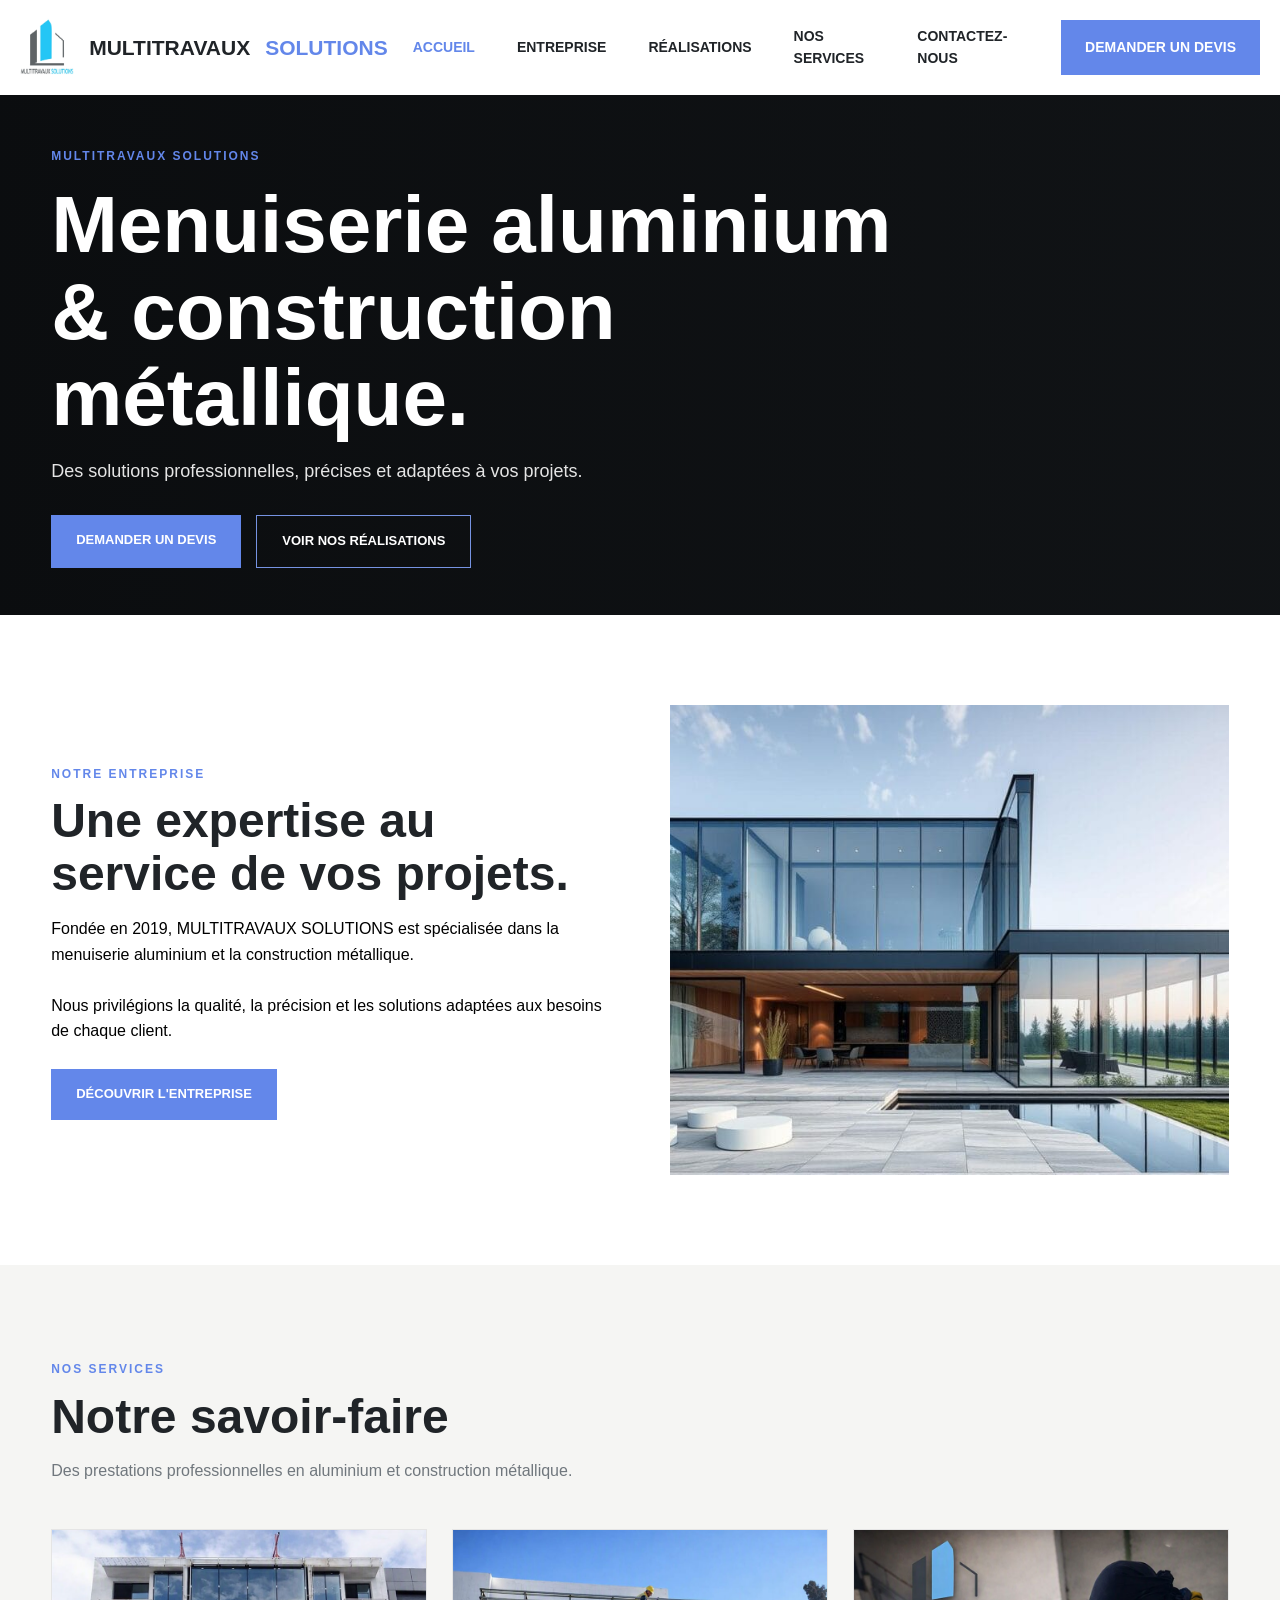
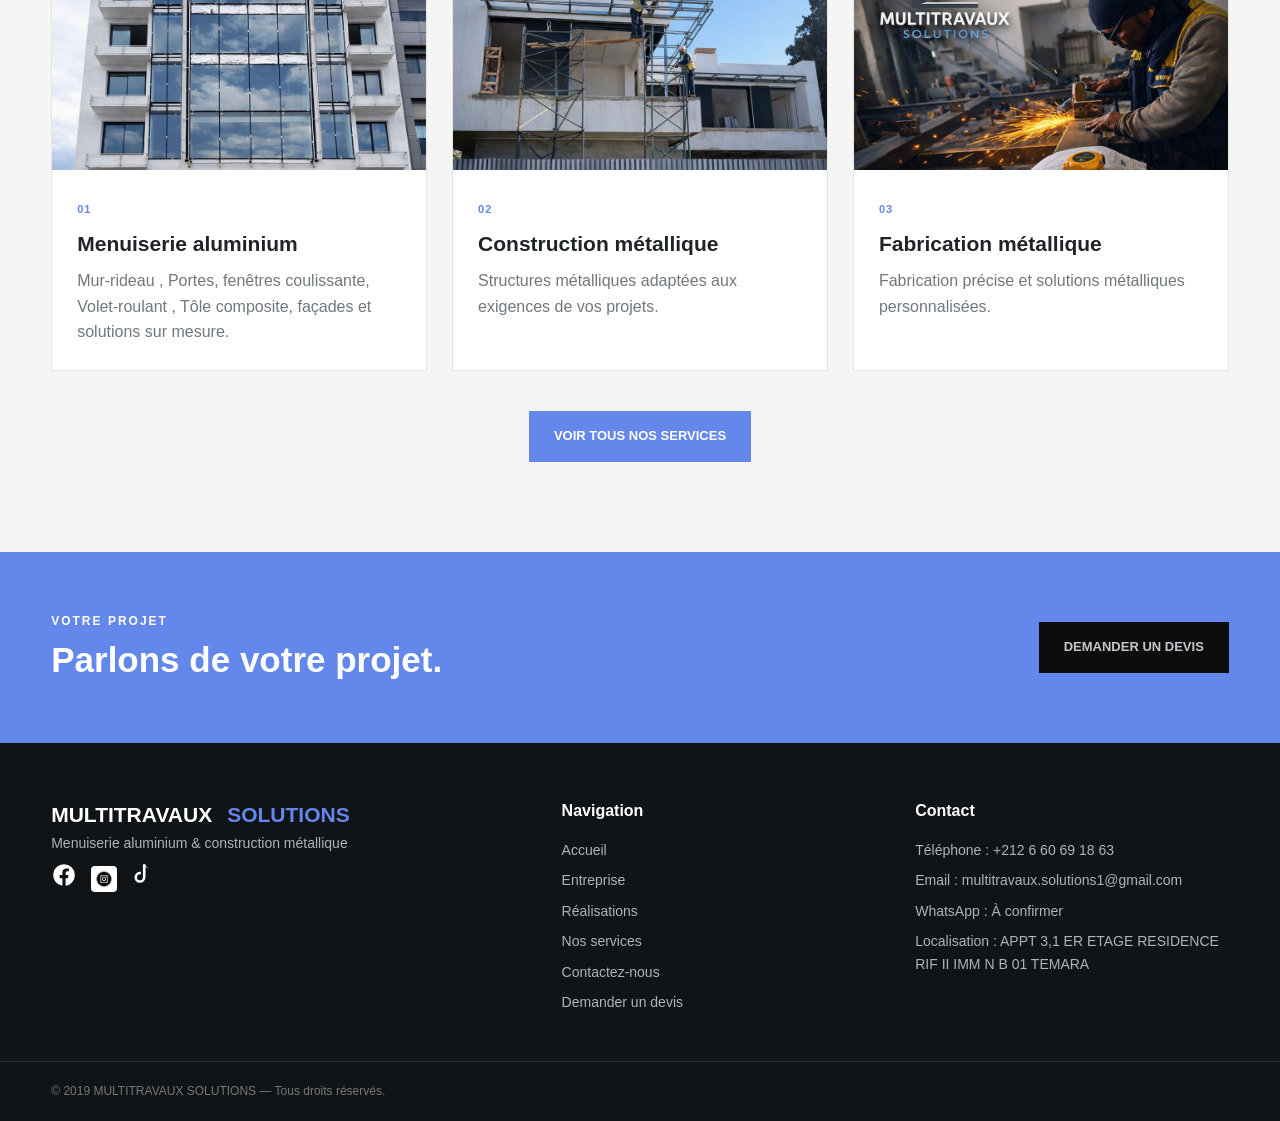
<file: index.html>
<!DOCTYPE html>
<html lang="fr">
<head>
    <meta charset="UTF-8">
    <meta name="viewport" content="width=device-width, initial-scale=1.0">

    <title>MULTITRAVAUX SOLUTIONS</title>
    <link rel="icon" type="image/png" href="image/favcon.jpeg">

    <link rel="stylesheet" href="style.css">
</head>

<body>

<!-- HEADER -->

<header>

    <div class="container navbar">

        <a href="index.html" class="logo">
            <img src="image/LOGO Casque vectorisé (50 x 60) mm_page-0001.jpg" alt="Multitravaux Solutions">
            MULTITRAVAUX <span>SOLUTIONS</span>
        </a>    

       <button type="button" class="menu-btn" id="menuBtn">
                ☰
        </button>

        <nav id="navLinks">

            <a href="index.html" class="active">
                ACCUEIL
            </a>

            <a href="entreprise.html">
                ENTREPRISE
            </a>

            <a href="realisations.html">
                RÉALISATIONS
            </a>

            <a href="services.html">
                NOS SERVICES
            </a>

            <a href="contact.html">
                CONTACTEZ-NOUS
            </a>

            <a href="devis.html" class="quote-btn">
                DEMANDER UN DEVIS
            </a>

        </nav>

    </div>

</header>


<!-- HERO -->

<section class="home-hero">
        <div class="hero-slideshow">
            <div class="hero-slide" style="background-image:url('image/image5peg.jpeg')"></div>
            <div class="hero-slide" style="background-image:url('image/image6.jpeg')"></div>
            <div class="hero-slide" style="background-image:url('image/image7.jpeg')"></div>
            <div class="hero-slide" style="background-image:url('image/image8.jpeg')"></div>
        </div>


    <div class="container">

        <span class="eyebrow">
            MULTITRAVAUX SOLUTIONS
        </span>

        <h1>
            Menuiserie aluminium
            & construction métallique.
        </h1>

        <p>
            Des solutions professionnelles, précises et
            adaptées à vos projets.
        </p>

        <div class="hero-buttons">

            <a href="devis.html" class="btn">
                DEMANDER UN DEVIS
            </a>

            <a href="realisations.html" class="btn btn-outline">
                VOIR NOS RÉALISATIONS
            </a>

        </div>

    </div>

</section>


<!-- INTRO -->

<section class="section">

    <div class="container two-columns">

        <div>

            <span class="eyebrow">
                NOTRE ENTREPRISE
            </span>

            <h2>
                Une expertise au service
                de vos projets.
            </h2>

            <p>
               <span style="color: black;">Fondée en 2019, MULTITRAVAUX SOLUTIONS
                est spécialisée dans la menuiserie aluminium
                et la construction métallique.</span> 
            </p>

            <br>

            <p>
                <span style="color: black;">Nous privilégions la qualité, la précision
                et les solutions adaptées aux besoins
                de chaque client.</span>
            </p>

            <br>

            <a href="entreprise.html" class="btn">
                DÉCOUVRIR L'ENTREPRISE
            </a>

        </div>


        <img
            src="image/image13.jpeg"
            alt="Construction métallique">

    </div>

</section>


<!-- SERVICES PREVIEW -->

<section class="section light-section">

    <div class="container">

        <div class="section-head">

            <span class="eyebrow">
                NOS SERVICES
            </span>

            <h2>
                Notre savoir-faire
            </h2>

            <p>
                Des prestations professionnelles en aluminium
                et construction métallique.
            </p>

        </div>


        <div class="cards">

            <div class="card">

                <img
                    src="image/image2.jpeg"
                    alt="Menuiserie aluminium">

                <div class="card-content">

                    <span class="tag">
                        01
                    </span>

                    <h3>
                        Menuiserie aluminium
                    </h3>

                    <p>
                        Mur-rideau , Portes, fenêtres coulissante, Volet-roulant , Tôle composite, façades 
                        et solutions sur mesure.
                    </p>

                </div>

            </div>


            <div class="card">

                <img
                    src="image/image3.jpeg"
                    alt="Construction métallique">

                <div class="card-content">

                    <span class="tag">
                        02
                    </span>

                    <h3>
                        Construction métallique
                    </h3>

                    <p>
                        Structures métalliques adaptées
                        aux exigences de vos projets.
                    </p>

                </div>

            </div>


            <div class="card">

                <img
                    src="image/image1.jpeg"
                    alt="Fabrication métallique">

                <div class="card-content">

                    <span class="tag">
                        03
                    </span>

                    <h3>
                        Fabrication métallique
                    </h3>

                    <p>
                        Fabrication précise et solutions
                        métalliques personnalisées.
                    </p>

                </div>

            </div>

        </div>


        <div class="center-btn">

            <a href="services.html" class="btn btn-primary">
                VOIR TOUS NOS SERVICES
            </a>

        </div>

    </div>

</section>


<!-- CTA -->

<section class="cta">

    <div class="container cta-content">

        <div>

            <span class="eyebrow">
                VOTRE PROJET
            </span>

            <h2>
                Parlons de votre projet.
            </h2>

        </div>

        <a href="devis.html" class="btn btn-white">
            DEMANDER UN DEVIS
        </a>

    </div>

</section>


<!-- FOOTER -->

<footer>

<div class="container footer-grid">

    <div>
        <div class="logo">
            MULTITRAVAUX <span>SOLUTIONS</span>
        </div>

        <p>
            Menuiserie aluminium & construction métallique
        </p>

        <div class="social-icons">

            <a href="https://www.facebook.com/profile.php?id=61594399587246" target="_blank" aria-label="Facebook">
                <svg viewBox="0 0 24 24" fill="currentColor"><path d="M22 12a10 10 0 1 0-11.5 9.9v-7H8v-2.9h2.5V9.8c0-2.5 1.5-3.9 3.8-3.9 1.1 0 2.2.2 2.2.2v2.5h-1.3c-1.2 0-1.6.8-1.6 1.6v1.9H16l-.4 2.9h-2.1v7A10 10 0 0 0 22 12z"/></svg>
            </a>

            <a href="https://www.instagram.com/multitravaux_solutions?stkn=MWc4MmhzemRzMDIydA%3D%3D&utm_source=qr" target="_blank" aria-label="Instagram">
                <img src="image/image18.jfif" alt="Instagram">
            </a>

            <a href="https://www.tiktok.com/@multitravaux.solu?_r=1&_t=ZS-99gOV0X1Gjc" target="_blank" aria-label="TikTok">
                <svg viewBox="0 0 24 24" fill="currentColor"><path d="M16.6 5.8a4.4 4.4 0 0 1-3.2-1.4v9.7a5.1 5.1 0 1 1-4.3-5v2.4a2.7 2.7 0 1 0 1.9 2.6V2h2.4a4.4 4.4 0 0 0 3.2 3.8v2z"/></svg>
            </a>

        </div>
    </div>

    <div>
        <h4>
            Navigation
        </h4>
        <a href="index.html">Accueil</a>
        <a href="entreprise.html">Entreprise</a>
        <a href="realisations.html">Réalisations</a>
        <a href="services.html">Nos services</a>
        <a href="contact.html">Contactez-nous</a>
        <a href="devis.html">Demander un devis</a>
    </div>

    <div>
        <h4>Contact</h4>
        <p>Téléphone : +212 6 60 69 18 63</p>
        <p>Email : multitravaux.solutions1@gmail.com</p>
        <p>WhatsApp : À confirmer</p>
        <p>Localisation : APPT 3,1 ER ETAGE RESIDENCE RIF II IMM N B 01 TEMARA</p>
    </div>

</div>


    <div class="footer-bottom">

        <div class="container">

            © 2019 MULTITRAVAUX SOLUTIONS —
            Tous droits réservés.

        </div>

    </div>

</footer>


<script src="script.js"></script>

</body>
</html>
</file>
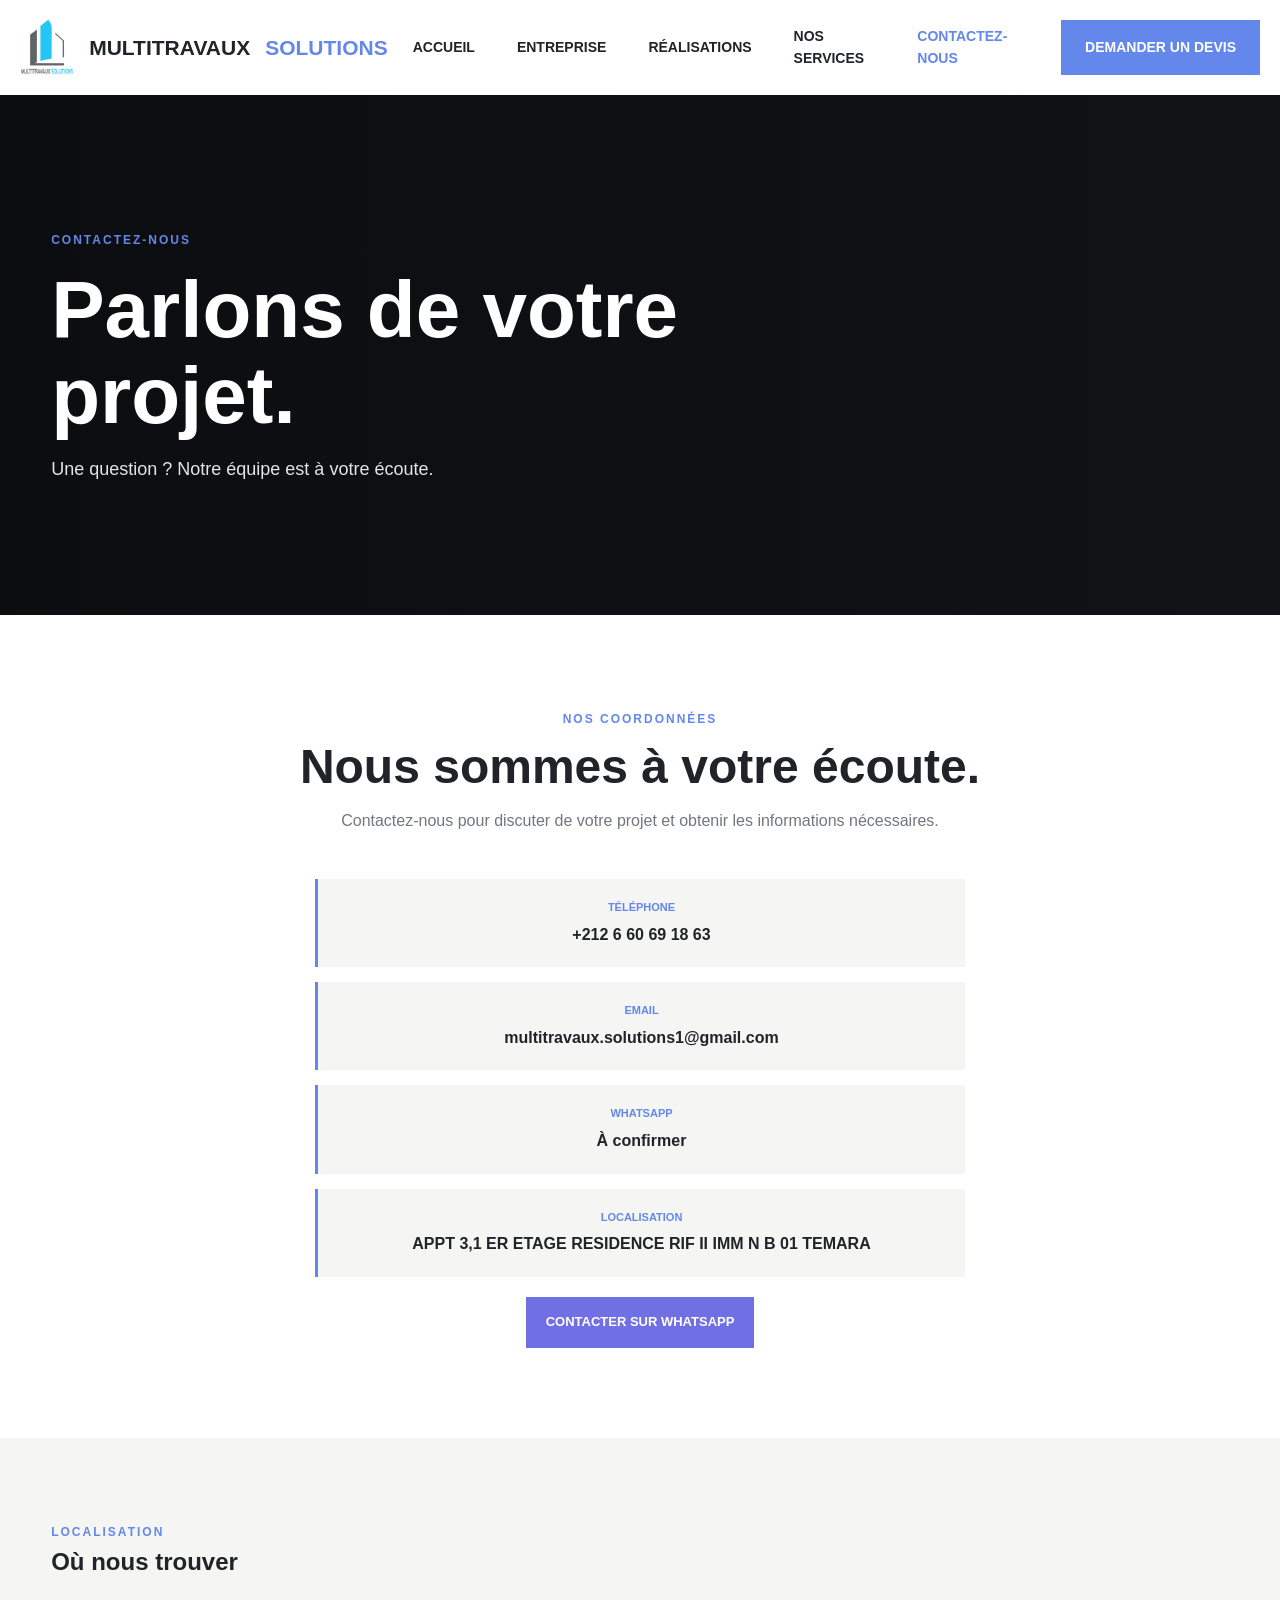
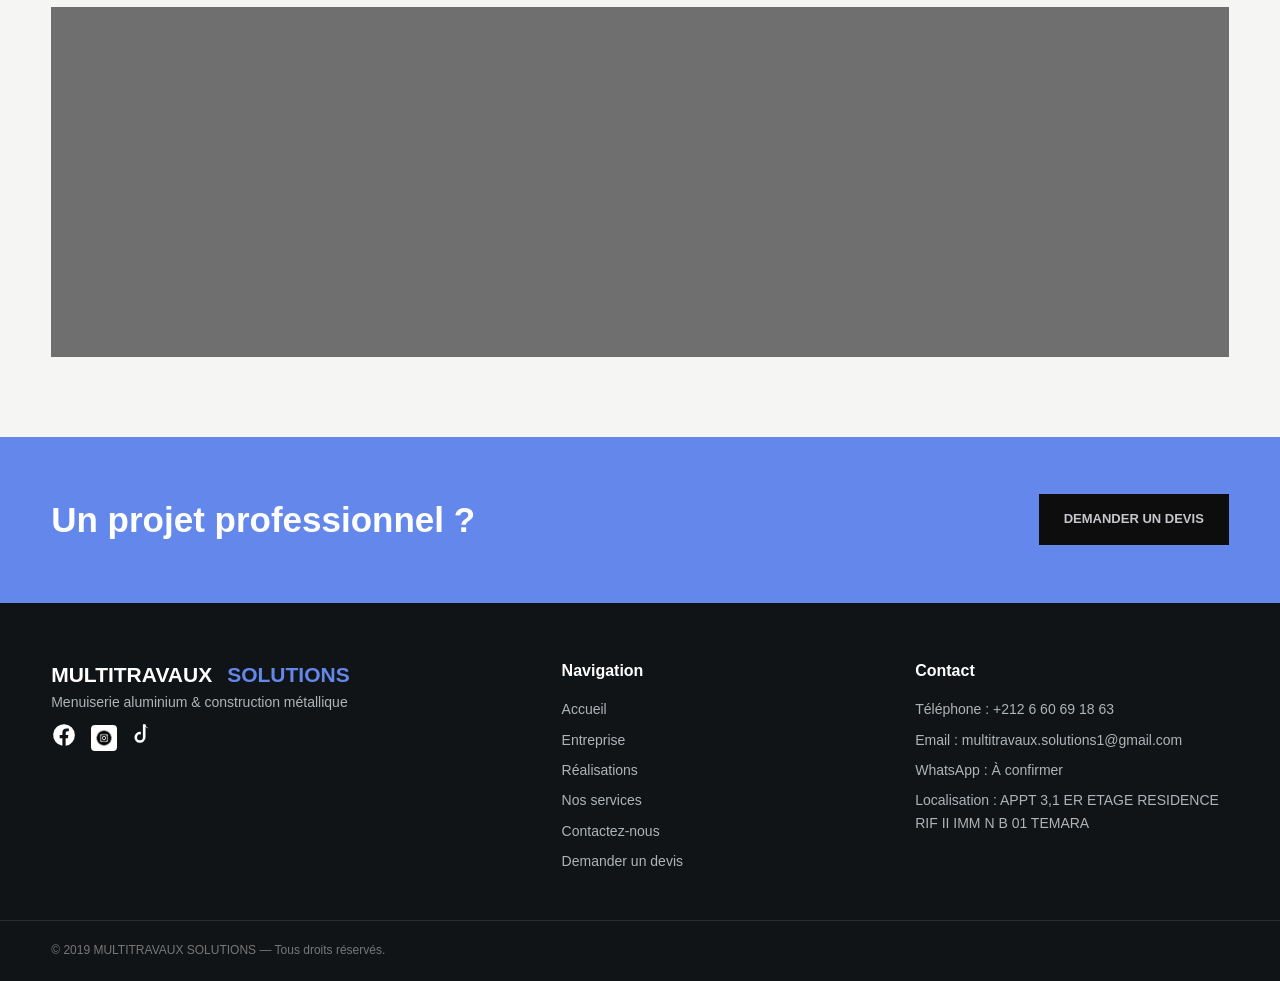
<file: contact.html>
<!DOCTYPE html>
<html lang="fr">

<head>

    <meta charset="UTF-8">

    <meta name="viewport"
          content="width=device-width, initial-scale=1.0">

    <title>
        Contact | MULTITRAVAUX SOLUTIONS
    </title>
    <link rel="icon" type="image/png" href="image/favcon.jpeg">

    <link rel="stylesheet" href="style.css">

</head>

<body>


<header>

    <div class="container navbar">

        <a href="index.html" class="logo">
            <img src="image/LOGO Casque vectorisé (50 x 60) mm_page-0001.jpg" alt="Multitravaux Solutions">
            MULTITRAVAUX <span>SOLUTIONS</span>
        </a>

       <button type="button" class="menu-btn" id="menuBtn">
                ☰
        </button>

        <nav id="navLinks">

            <a href="index.html">
                ACCUEIL
            </a>

            <a href="entreprise.html">
                ENTREPRISE
            </a>

            <a href="realisations.html">
                RÉALISATIONS
            </a>

            <a href="services.html">
                NOS SERVICES
            </a>

            <a href="contact.html" class="active">
                CONTACTEZ-NOUS
            </a>

            <a href="devis.html" class="quote-btn">
                DEMANDER UN DEVIS
            </a>

        </nav>

    </div>

</header>


<section class="contact-hero">
        <div class="hero-slideshow">
            <div class="hero-slide" style="background-image:url('image/image5peg.jpeg')"></div>
            <div class="hero-slide" style="background-image:url('image/image6.jpeg')"></div>
            <div class="hero-slide" style="background-image:url('image/image7.jpeg')"></div>
            <div class="hero-slide" style="background-image:url('image/image8.jpeg')"></div>
        </div>


    <div class="container">

        <span class="eyebrow">
            CONTACTEZ-NOUS
        </span>

        <h1>
            Parlons de votre projet.
        </h1>

        <p>
            Une question ? Notre équipe est à votre écoute.
        </p>

    </div>

</section>


<section class="section">

    <div class="container">

        <div class="section-head centered">

            <span class="eyebrow">
                NOS COORDONNÉES
            </span>

            <h2>
                Nous sommes à votre écoute.
            </h2>

            <p>
                Contactez-nous pour discuter de votre projet
                et obtenir les informations nécessaires.
            </p>

        </div>


        <div class="contact-details centered" style="max-width:650px;margin-left:auto;margin-right:auto;">

            <div>
                <span>
                    TÉLÉPHONE
                </span>

                <strong>
                  +212 6 60 69 18 63
                </strong>
            </div>


            <div>
                <span>
                    EMAIL
                </span>

                <strong>
                   multitravaux.solutions1@gmail.com
                </strong>
            </div>


            <div>
                <span>
                    WHATSAPP
                </span>

                <strong>
                    À confirmer
                </strong>
            </div>


            <div>
                <span>
                    LOCALISATION
                </span>

                <strong>
                   APPT 3,1 ER ETAGE RESIDENCE RIF II IMM N B 01 TEMARA
                </strong>
            </div>

        </div>

        <a href="https://wa.me/+212 618-791829"
            class="whatsapp-btn"
            style="display: table;margin: 20px auto 0; background-color: rgb(112, 112, 228);"
            target="_blank">

                CONTACTER SUR WHATSAPP

        </a>

    </div>

</section>


<section class="map-section">

    <div class="container">

        <span class="eyebrow">
            LOCALISATION
        </span>

        <h2>
            Où nous trouver
        </h2>

        <div class="map">
            <iframe
                src="https://www.google.com/maps?q=33.9032194,-6.9281482&z=17&output=embed"
                width="100%"
                height="400"
                style="border:0;"
                allowfullscreen=""
                loading="lazy"
                referrerpolicy="no-referrer-when-downgrade">
            </iframe>
        </div>

    </div>

</section>


<section class="cta">

    <div class="container cta-content">

        <h2>
            Un projet professionnel ?
        </h2>

        <a href="devis.html" class="btn btn-white">
            DEMANDER UN DEVIS
        </a>

    </div>

</section>


<footer>

   <div class="container footer-grid">

    <div>
        <div class="logo">
            MULTITRAVAUX <span>SOLUTIONS</span>
        </div>

        <p>
            Menuiserie aluminium & construction métallique
        </p>

        <div class="social-icons">

            <a href="https://www.facebook.com/profile.php?id=61594399587246" target="_blank" aria-label="Facebook">
                <svg viewBox="0 0 24 24" fill="currentColor"><path d="M22 12a10 10 0 1 0-11.5 9.9v-7H8v-2.9h2.5V9.8c0-2.5 1.5-3.9 3.8-3.9 1.1 0 2.2.2 2.2.2v2.5h-1.3c-1.2 0-1.6.8-1.6 1.6v1.9H16l-.4 2.9h-2.1v7A10 10 0 0 0 22 12z"/></svg>
            </a>

            <a href="https://www.instagram.com/multitravaux_solutions?stkn=MWc4MmhzemRzMDIydA%3D%3D&utm_source=qr" target="_blank" aria-label="Instagram">
                <img src="image/image18.jfif" alt="Instagram">
            </a>

            <a href="https://www.tiktok.com/@multitravaux.solu?_r=1&_t=ZS-99gOV0X1Gjc" target="_blank" aria-label="TikTok">
                <svg viewBox="0 0 24 24" fill="currentColor"><path d="M16.6 5.8a4.4 4.4 0 0 1-3.2-1.4v9.7a5.1 5.1 0 1 1-4.3-5v2.4a2.7 2.7 0 1 0 1.9 2.6V2h2.4a4.4 4.4 0 0 0 3.2 3.8v2z"/></svg>
            </a>

        </div>
    </div>

    <div>
        <h4>
            Navigation
        </h4>
        <a href="index.html">Accueil</a>
        <a href="entreprise.html">Entreprise</a>
        <a href="realisations.html">Réalisations</a>
        <a href="services.html">Nos services</a>
        <a href="contact.html">Contactez-nous</a>
        <a href="devis.html">Demander un devis</a>
    </div>

    <div>
        <h4>Contact</h4>
        <p>Téléphone : +212 6 60 69 18 63</p>
        <p>Email : multitravaux.solutions1@gmail.com</p>
        <p>WhatsApp : À confirmer</p>
        <p>Localisation : APPT 3,1 ER ETAGE RESIDENCE RIF II IMM N B 01 TEMARA</p>
    </div>

</div>




    <div class="footer-bottom">

        <div class="container">
            ©️ 2019 MULTITRAVAUX SOLUTIONS —
            Tous droits réservés.
        </div>

    </div>

</footer>


<script src="script.js"></script>

</body>
</html>
</file>
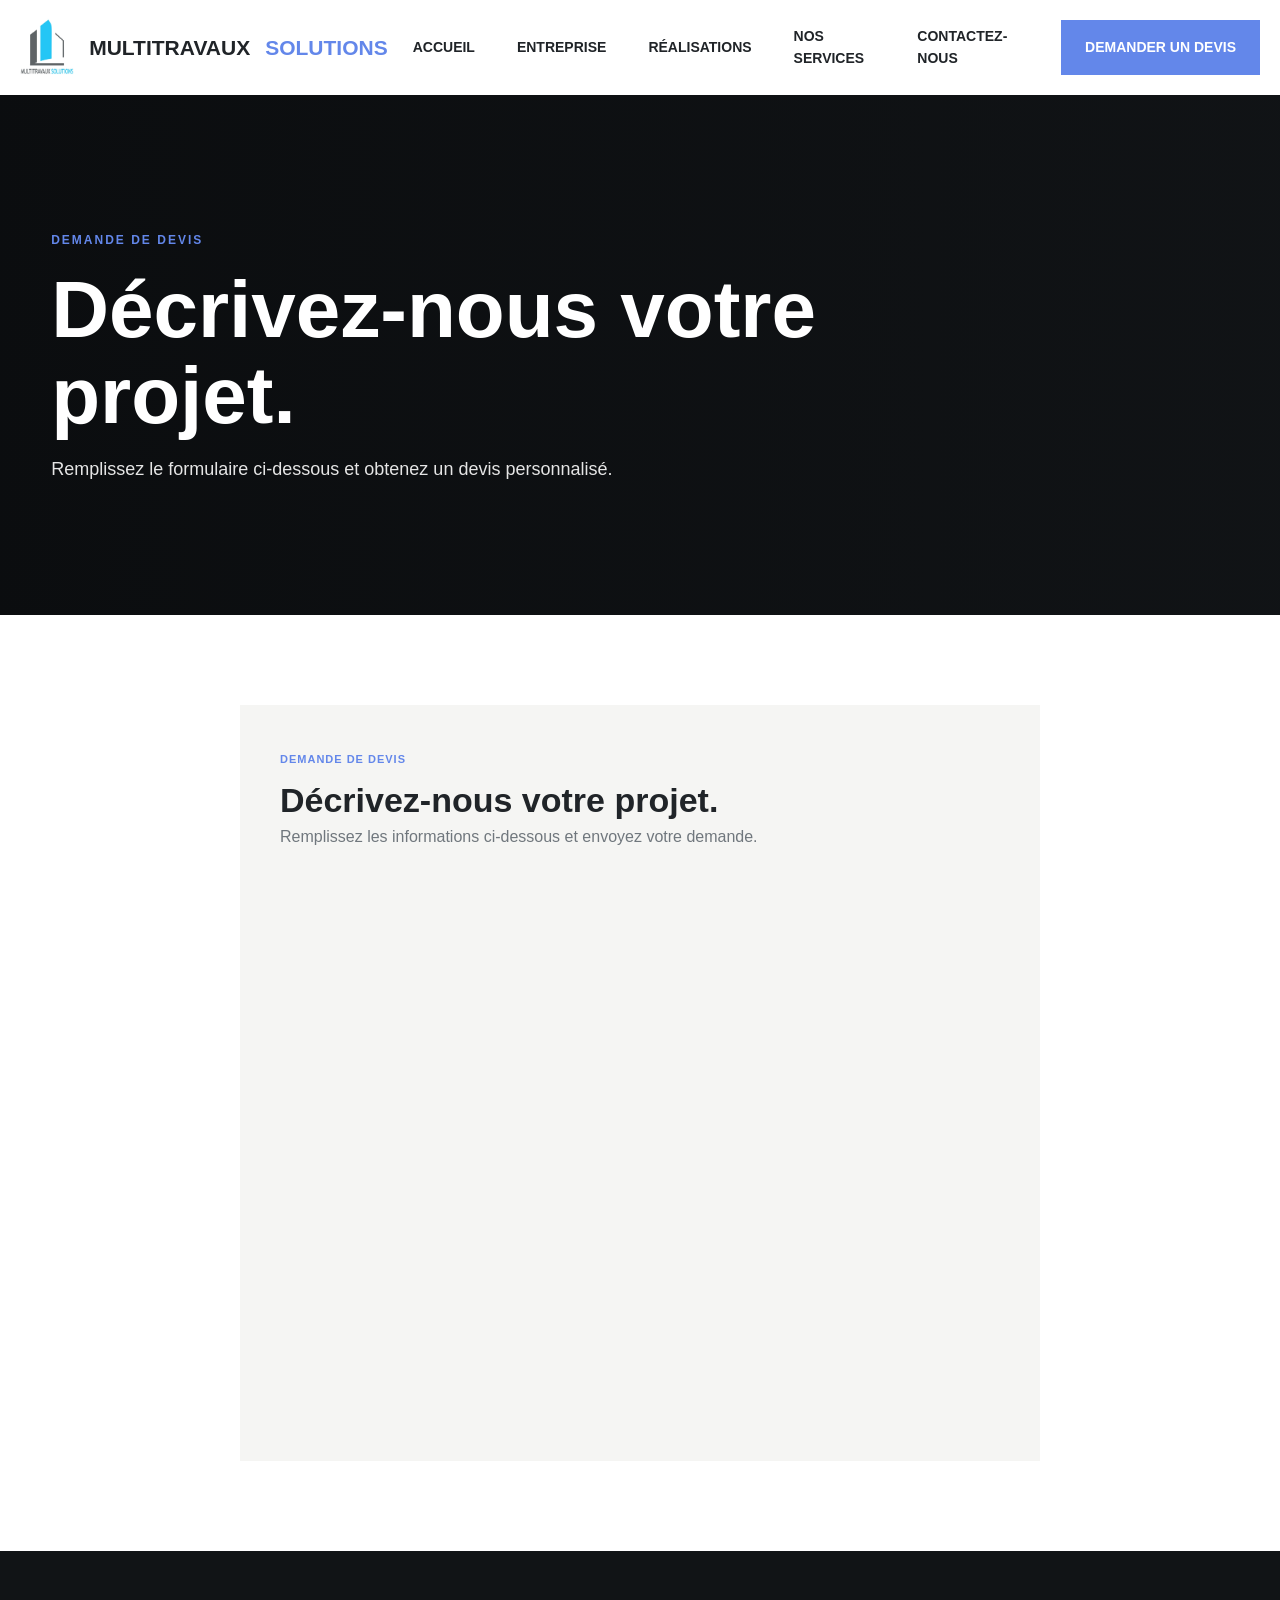
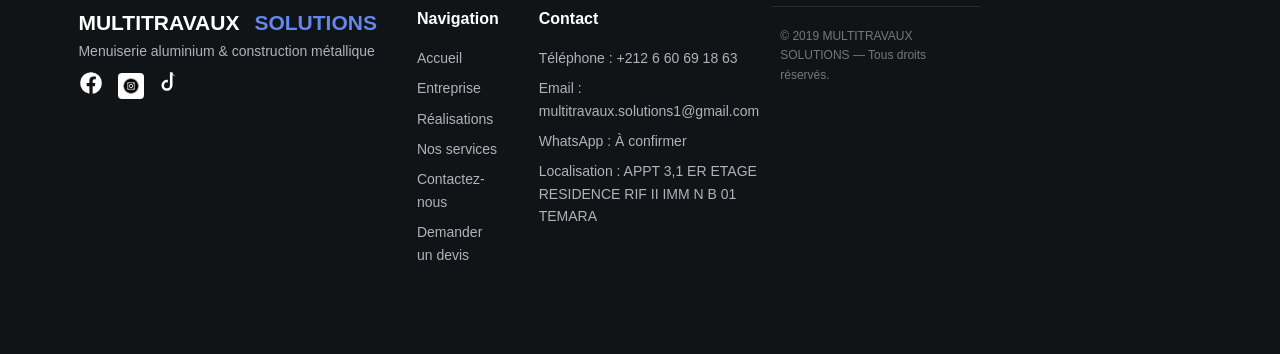
<file: devis.html>
<!DOCTYPE html>
<html lang="fr">

<head>

    <meta charset="UTF-8">

    <meta name="viewport"
          content="width=device-width, initial-scale=1.0">

    <title>
        Demander un devis | MULTITRAVAUX SOLUTIONS
    </title>
    <link rel="icon" type="image/png" href="image/favcon.jpeg">

    <link rel="stylesheet" href="style.css">

</head>

<body>


<header>

    <div class="container navbar">

        <a href="index.html" class="logo">
            <img src="image/LOGO Casque vectorisé (50 x 60) mm_page-0001.jpg" alt="Multitravaux Solutions">
            MULTITRAVAUX <span>SOLUTIONS</span>
        </a>

        <button type="button" class="menu-btn" id="menuBtn">
                ☰
        </button>

        <nav id="navLinks">

            <a href="index.html">
                ACCUEIL
            </a>

            <a href="entreprise.html">
                ENTREPRISE
            </a>

            <a href="realisations.html">
                RÉALISATIONS
            </a>

            <a href="services.html">
                NOS SERVICES
            </a>

            <a href="contact.html">
                CONTACTEZ-NOUS
            </a>

            <a href="devis.html" class="quote-btn active">
                DEMANDER UN DEVIS
            </a>

        </nav>

    </div>

</header>


<section class="contact-hero">
         <div class="hero-slideshow">
            <div class="hero-slide" style="background-image:url('image/image5peg.jpeg')"></div>
            <div class="hero-slide" style="background-image:url('image/image6.jpeg')"></div>
            <div class="hero-slide" style="background-image:url('image/image7.jpeg')"></div>
            <div class="hero-slide" style="background-image:url('image/image8.jpeg')"></div>
        </div>


    <div class="container">

        <span class="eyebrow">
            DEMANDE DE DEVIS
        </span>

        <h1>
            Décrivez-nous votre projet.
        </h1>

        <p>
            Remplissez le formulaire ci-dessous et obtenez
            un devis personnalisé.
        </p>

    </div>

</section>


<section class="section">

    <div class="container">

        <div class="form-box" style="max-width:800px;margin:auto;">

            <span class="tag">
                DEMANDE DE DEVIS
            </span>

            <h2>
                Décrivez-nous votre projet.
            </h2>

            <p>
                Remplissez les informations ci-dessous
                et envoyez votre demande.
            </p>

            <!-- JOTFORM -->
            <iframe
                id="JotFormIFrame-262285543872061"
                title="Demande de devis professionnel"
                onload="window.parent.scrollTo(0,0)"
                allowtransparency="true"
                allow="geolocation; microphone; camera; fullscreen; payment"
                src="https://form.jotform.com/262285543872061"
                frameborder="0"
                style="min-width:100%;max-width:100%;height:539px;border:none;"
                scrolling="no">
            </iframe>

            <script src="https://cdn.jotfor.ms/s/umd/latest/for-form-embed-handler.js"></script>

            <script>
                window.jotformEmbedHandler(
                    "iframe[id='JotFormIFrame-262285543872061']",
                    "https://form.jotform.com/"
                );
            </script>

        </div>

    </div>

</section>


<footer>

    <div class="container footer-grid">

      <div class="container footer-grid">

    <div>
        <div class="logo">
            MULTITRAVAUX <span>SOLUTIONS</span>
        </div>

        <p>
            Menuiserie aluminium & construction métallique
        </p>

        <div class="social-icons">

            <a href="https://www.facebook.com/profile.php?id=61594399587246" target="_blank" aria-label="Facebook">
                <svg viewBox="0 0 24 24" fill="currentColor"><path d="M22 12a10 10 0 1 0-11.5 9.9v-7H8v-2.9h2.5V9.8c0-2.5 1.5-3.9 3.8-3.9 1.1 0 2.2.2 2.2.2v2.5h-1.3c-1.2 0-1.6.8-1.6 1.6v1.9H16l-.4 2.9h-2.1v7A10 10 0 0 0 22 12z"/></svg>
            </a>

            <a href="https://www.instagram.com/multitravaux_solutions?stkn=MWc4MmhzemRzMDIydA%3D%3D&utm_source=qr" target="_blank" aria-label="Instagram">
                <img src="image/image18.jfif" alt="Instagram">
            </a>

            <a href="https://www.tiktok.com/@multitravaux.solu?_r=1&_t=ZS-99gOV0X1Gjc" target="_blank" aria-label="TikTok">
                <svg viewBox="0 0 24 24" fill="currentColor"><path d="M16.6 5.8a4.4 4.4 0 0 1-3.2-1.4v9.7a5.1 5.1 0 1 1-4.3-5v2.4a2.7 2.7 0 1 0 1.9 2.6V2h2.4a4.4 4.4 0 0 0 3.2 3.8v2z"/></svg>
            </a>

        </div>
    </div>

    <div>
        <h4>
            Navigation
        </h4>
        <a href="index.html">Accueil</a>
        <a href="entreprise.html">Entreprise</a>
        <a href="realisations.html">Réalisations</a>
        <a href="services.html">Nos services</a>
        <a href="contact.html">Contactez-nous</a>
        <a href="devis.html">Demander un devis</a>
    </div>

    <div>
        <h4>Contact</h4>
        <p>Téléphone : +212 6 60 69 18 63</p>
        <p>Email : multitravaux.solutions1@gmail.com</p>
        <p>WhatsApp : À confirmer</p>
        <p>Localisation : APPT 3,1 ER ETAGE RESIDENCE RIF II IMM N B 01 TEMARA</p>
    </div>

</div>




    <div class="footer-bottom">

        <div class="container">
            ©️ 2019 MULTITRAVAUX SOLUTIONS —
            Tous droits réservés.
        </div>

    </div>

</footer>


<script src="script.js"></script>

</body>
</html>
</file>
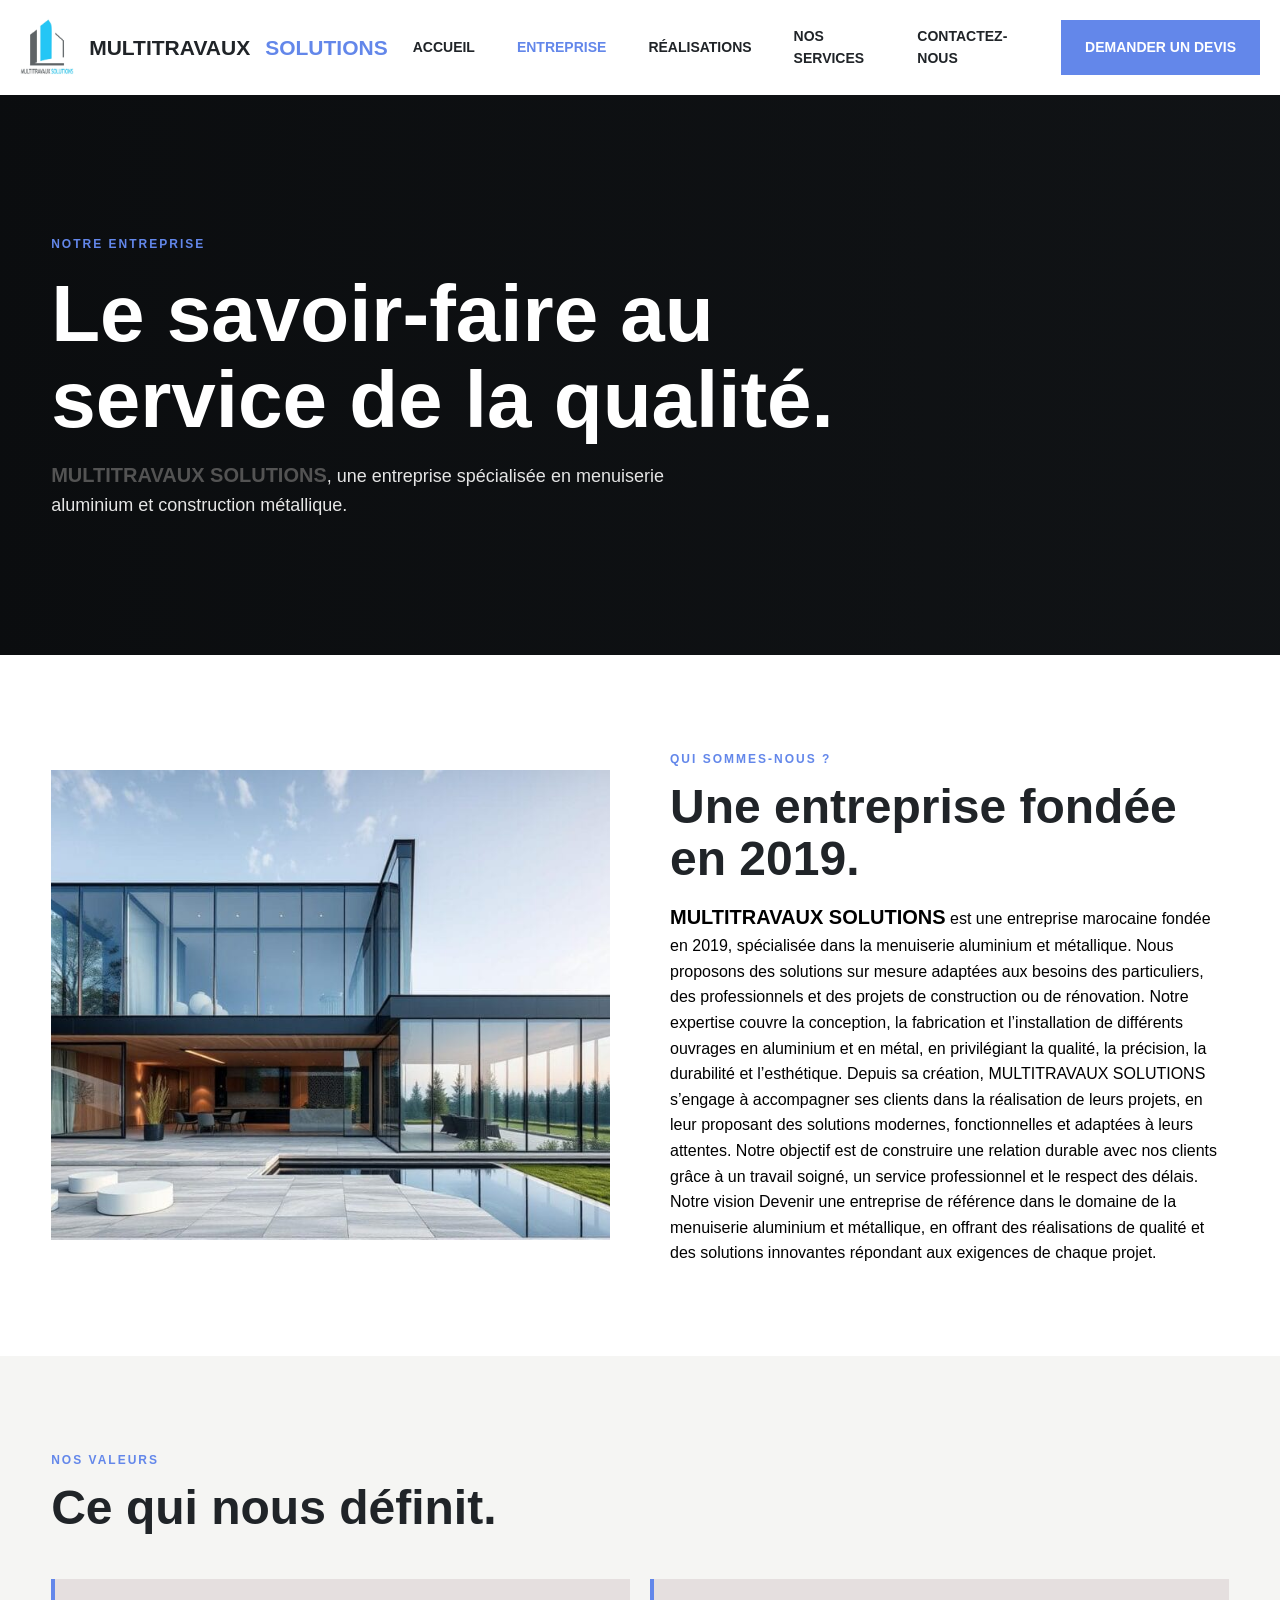
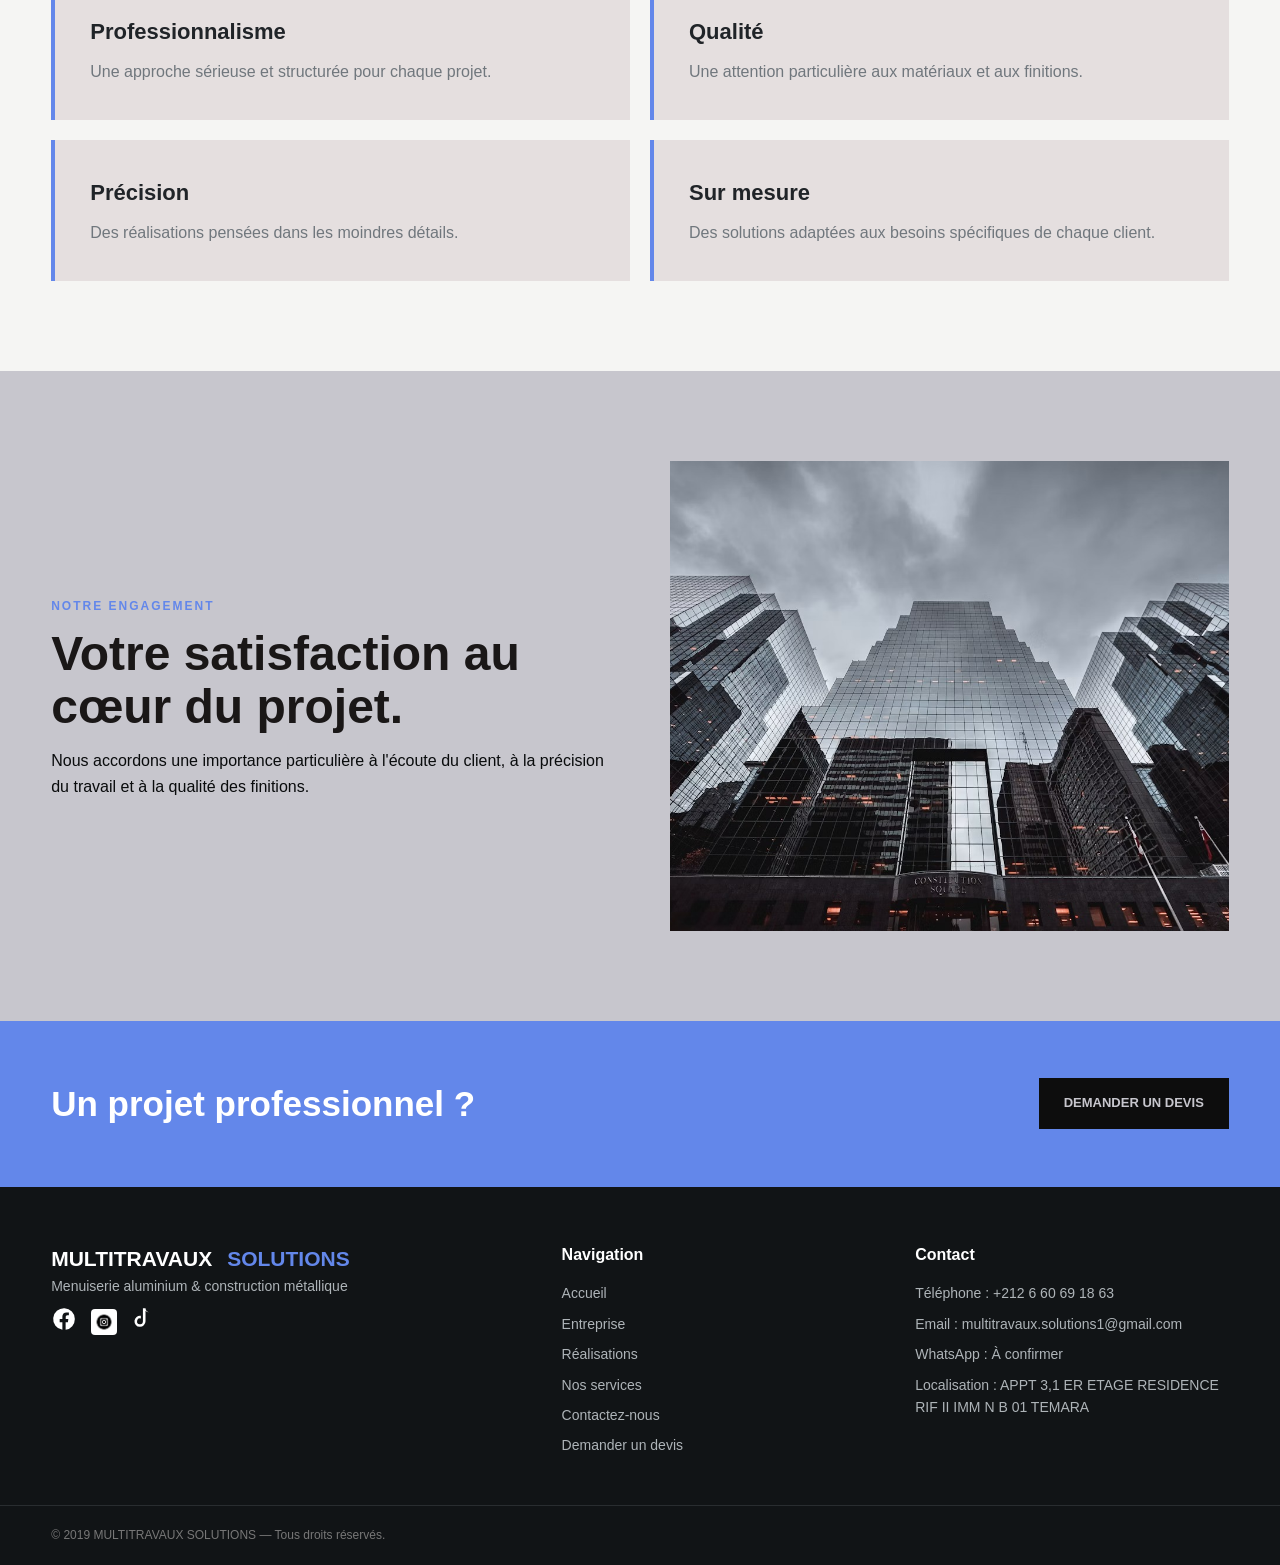
<file: entreprise.html>
<!DOCTYPE html>
<html lang="fr">

<head>

    <meta charset="UTF-8">

    <meta name="viewport"
          content="width=device-width, initial-scale=1.0">

    <title>
        Entreprise | MULTITRAVAUX SOLUTIONS
    </title>
    <link rel="icon" type="image/png" href="image/favcon.jpeg">

    <link rel="stylesheet" href="style.css">

</head>

<body>


<header>

    <div class="container navbar">

        <a href="index.html" class="logo">
            <img src="image/LOGO Casque vectorisé (50 x 60) mm_page-0001.jpg" alt="Multitravaux Solutions">
            MULTITRAVAUX <span>SOLUTIONS</span>
        </a>

       <button type="button" class="menu-btn" id="menuBtn">
                ☰
        </button>

        <nav id="navLinks">
        
            <a href="index.html">
                ACCUEIL
            </a>

            <a href="entreprise.html" class="active">
                ENTREPRISE
            </a>

            <a href="realisations.html">
                RÉALISATIONS
            </a>

            <a href="services.html">
                NOS SERVICES
            </a>

            <a href="contact.html">
                CONTACTEZ-NOUS
            </a>

            <a href="devis.html" class="quote-btn">
                DEMANDER UN DEVIS
            </a>

        </nav>

    </div>

</header>


<section class="page-hero">
        <div class="hero-slideshow">
            <div class="hero-slide" style="background-image:url('image/image5peg.jpeg')"></div>
            <div class="hero-slide" style="background-image:url('image/image6.jpeg')"></div>
            <div class="hero-slide" style="background-image:url('image/image7.jpeg')"></div>
            <div class="hero-slide" style="background-image:url('image/image8.jpeg')"></div>
        </div>

    <div class="container">

        <span class="eyebrow">
            NOTRE ENTREPRISE
        </span>

        <h1>
            Le savoir-faire au service
            de la qualité.
        </h1>

        <p>
            <strong style="font-size: 20px; color: rgb(83, 83, 83);"> MULTITRAVAUX SOLUTIONS</strong>, une entreprise
            spécialisée en menuiserie aluminium
            et construction métallique.
        </p>

    </div>

</section>


<section class="section">

    <div class="container two-columns">

        <img
            src="image/image13.jpeg"
            alt="Équipe et construction">

        <div>

            <span class="eyebrow">
                QUI SOMMES-NOUS ?
            </span>

            <h2>
                Une entreprise fondée
                en 2019.
            </h2>

            <p>

                       <strong style="font-size: 20px; color: black;"> MULTITRAVAUX SOLUTIONS</strong> <span style="color: black;">est une entreprise marocaine fondée en 2019, spécialisée dans la menuiserie aluminium et métallique. Nous proposons des solutions sur mesure adaptées aux besoins des particuliers, des professionnels et des projets de construction ou de rénovation.

                        Notre expertise couvre la conception, la fabrication et l’installation de différents ouvrages en aluminium et en métal, en privilégiant la qualité, la précision, la durabilité et l’esthétique.

                        Depuis sa création, MULTITRAVAUX SOLUTIONS s’engage à accompagner ses clients dans la réalisation de leurs projets, en leur proposant des solutions modernes, fonctionnelles et adaptées à leurs attentes.

                        Notre objectif est de construire une relation durable avec nos clients grâce à un travail soigné, un service professionnel et le respect des délais.

                        Notre vision

                        Devenir une entreprise de référence dans le domaine de la menuiserie aluminium et métallique, en offrant des réalisations de qualité et des solutions innovantes répondant aux exigences de chaque projet.</span>
            </p>

        </div>

    </div>

</section>


<section class="section light-section">

    <div class="container">

        <div class="section-head">

            <span class="eyebrow">
                NOS VALEURS
            </span>

            <h2>
                Ce qui nous définit.
            </h2>

        </div>


        <div class="values-grid">

            <div class="value-big">
                <strong>
                    Professionnalisme
                </strong>

                <p>
                    Une approche sérieuse et structurée
                    pour chaque projet.
                </p>
            </div>


            <div class="value-big">
                <strong>
                    Qualité
                </strong>

                <p>
                    Une attention particulière aux matériaux
                    et aux finitions.
                </p>
            </div>


            <div class="value-big">
                <strong>
                    Précision
                </strong>

                <p>
                    Des réalisations pensées dans les moindres
                    détails.
                </p>
            </div>


            <div class="value-big">
                <strong>
                    Sur mesure
                </strong>

                <p>
                    Des solutions adaptées aux besoins
                    spécifiques de chaque client.
                </p>
            </div>

        </div>

    </div>

</section>


<section class="section dark-section">

    <div class="container two-columns">

        <div>

            <span class="eyebrow">
                NOTRE ENGAGEMENT
            </span>

            <h2>
                Votre satisfaction
                au cœur du projet.
            </h2>

            <p>
                Nous accordons une importance particulière
                à l'écoute du client, à la précision du travail
                et à la qualité des finitions.
            </p>

        </div>

        <img
            src="image/image4.jpeg"
            alt="Travaux de construction">

    </div>

</section>


<section class="cta">

    <div class="container cta-content">

        <h2>
            Un projet professionnel ?
        </h2>

        <a href="devis.html" class="btn btn-white">
            DEMANDER UN DEVIS
        </a>

    </div>

</section>


<footer>

    <div class="container footer-grid">

    <div>
        <div class="logo">
            MULTITRAVAUX <span>SOLUTIONS</span>
        </div>

        <p>
            Menuiserie aluminium & construction métallique
        </p>

        <div class="social-icons">

            <a href="https://www.facebook.com/profile.php?id=61594399587246" target="_blank" aria-label="Facebook">
                <svg viewBox="0 0 24 24" fill="currentColor"><path d="M22 12a10 10 0 1 0-11.5 9.9v-7H8v-2.9h2.5V9.8c0-2.5 1.5-3.9 3.8-3.9 1.1 0 2.2.2 2.2.2v2.5h-1.3c-1.2 0-1.6.8-1.6 1.6v1.9H16l-.4 2.9h-2.1v7A10 10 0 0 0 22 12z"/></svg>
            </a>

            <a href="https://www.instagram.com/multitravaux_solutions?stkn=MWc4MmhzemRzMDIydA%3D%3D&utm_source=qr" target="_blank" aria-label="Instagram">
                <img src="image/image18.jfif" alt="Instagram">
            </a>

            <a href="https://www.tiktok.com/@multitravaux.solu?_r=1&_t=ZS-99gOV0X1Gjc" target="_blank" aria-label="TikTok">
                <svg viewBox="0 0 24 24" fill="currentColor"><path d="M16.6 5.8a4.4 4.4 0 0 1-3.2-1.4v9.7a5.1 5.1 0 1 1-4.3-5v2.4a2.7 2.7 0 1 0 1.9 2.6V2h2.4a4.4 4.4 0 0 0 3.2 3.8v2z"/></svg>
            </a>

        </div>
    </div>

    <div>
        <h4>
            Navigation
        </h4>
        <a href="index.html">Accueil</a>
        <a href="entreprise.html">Entreprise</a>
        <a href="realisations.html">Réalisations</a>
        <a href="services.html">Nos services</a>
        <a href="contact.html">Contactez-nous</a>
        <a href="devis.html">Demander un devis</a>
    </div>

    <div>
        <h4>Contact</h4>
        <p>Téléphone : +212 6 60 69 18 63</p>
        <p>Email : multitravaux.solutions1@gmail.com</p>
        <p>WhatsApp : À confirmer</p>
        <p>Localisation : APPT 3,1 ER ETAGE RESIDENCE RIF II IMM N B 01 TEMARA</p>
    </div>

</div>




    <div class="footer-bottom">

        <div class="container">
            © 2019 MULTITRAVAUX SOLUTIONS —
            Tous droits réservés.
        </div>

    </div>

</footer>


<script src="script.js"></script>

</body>
</html>
</file>
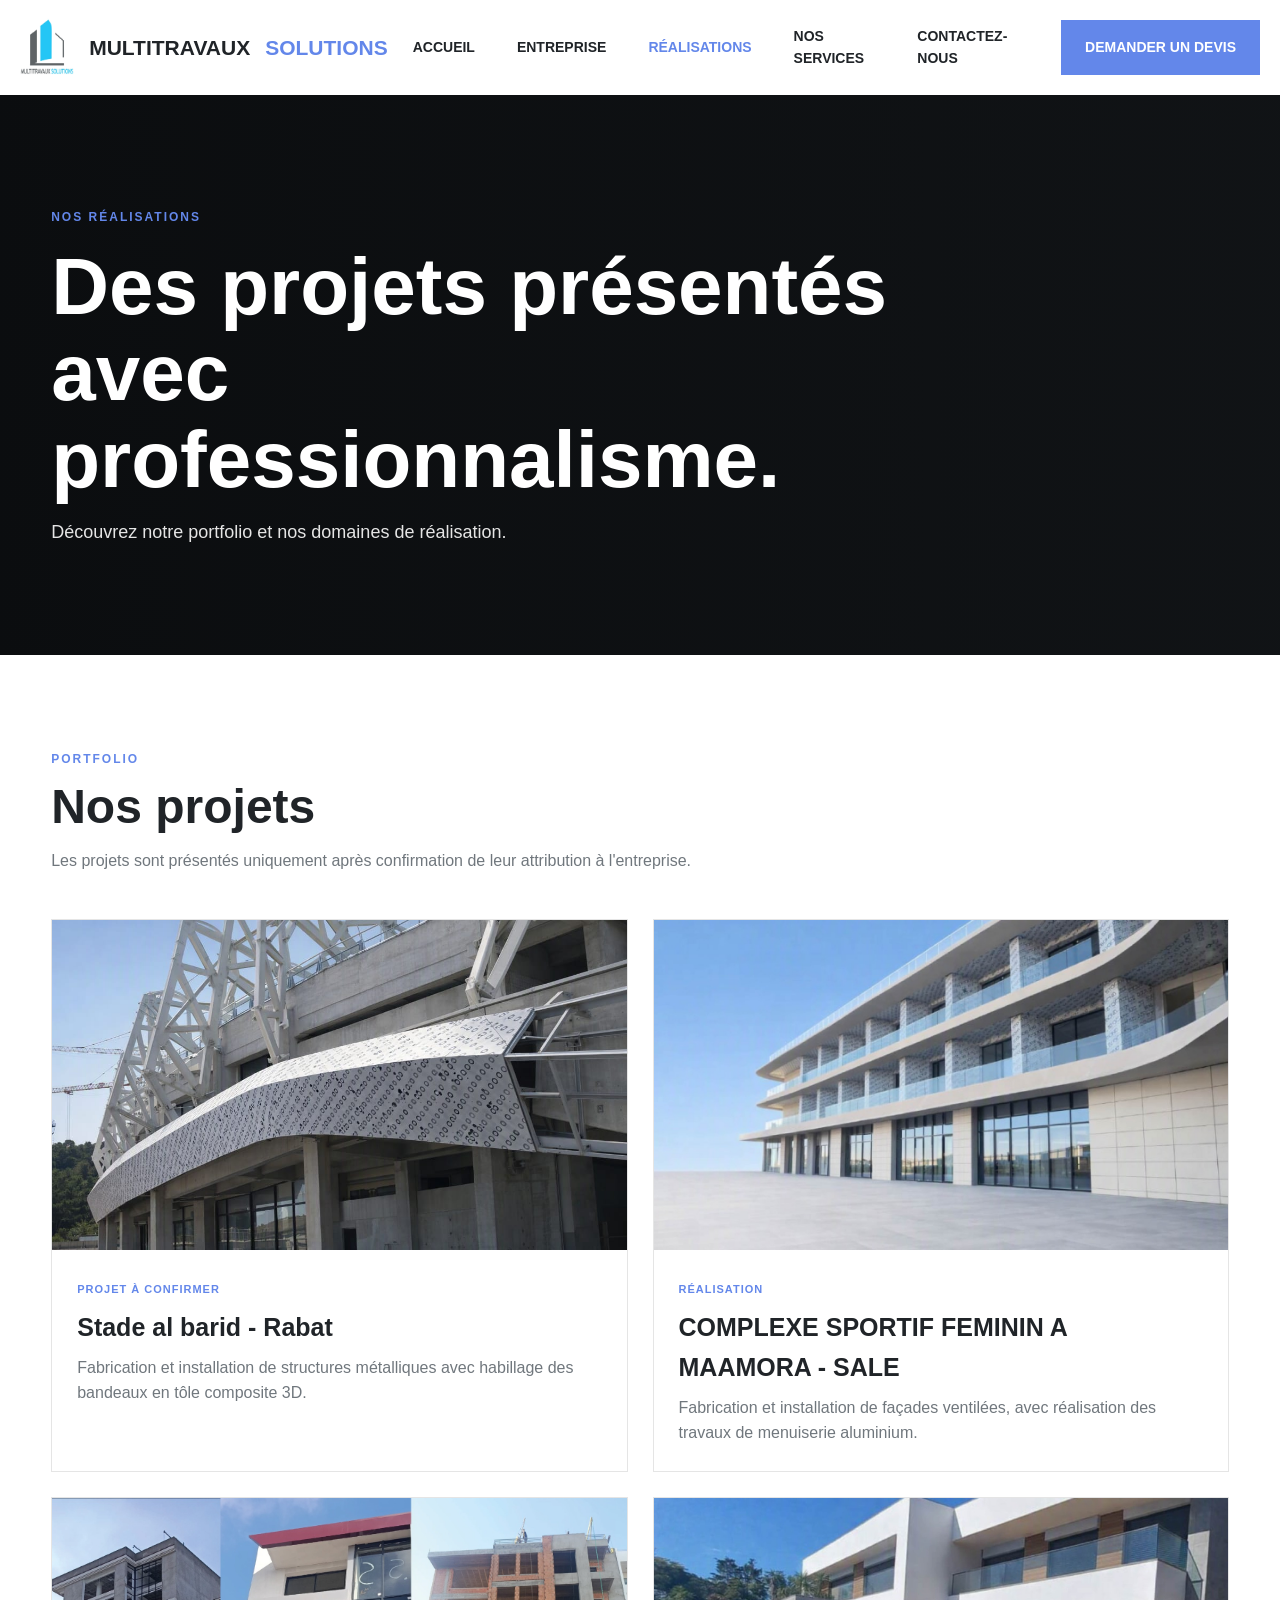
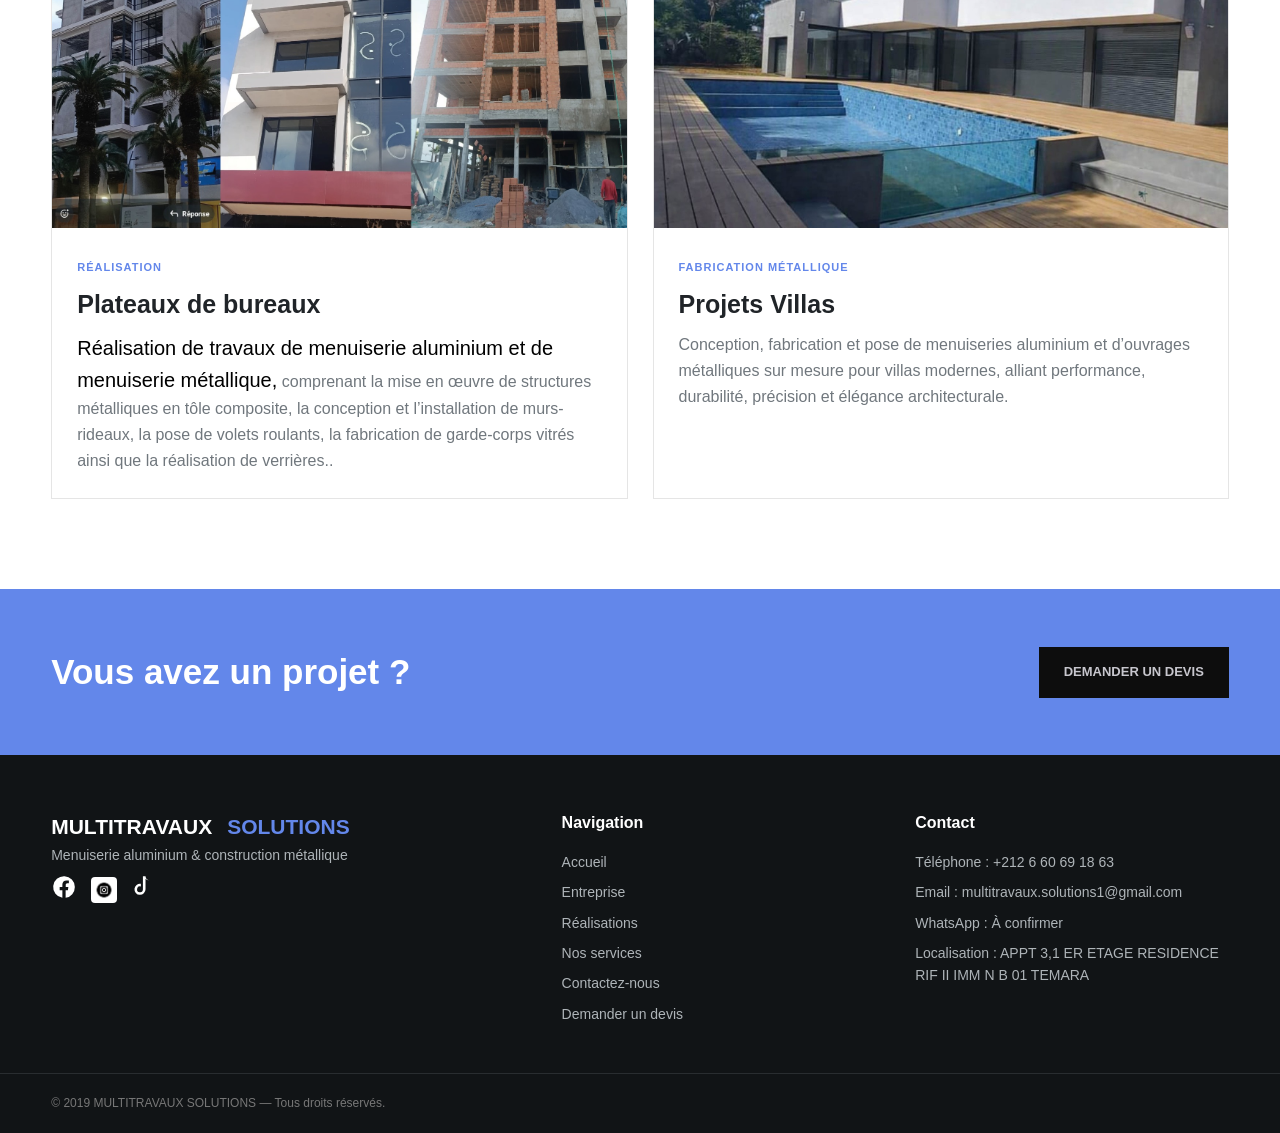
<file: realisations.html>
<!DOCTYPE html>
<html lang="fr">

<head>

    <meta charset="UTF-8">

    <meta name="viewport"
          content="width=device-width, initial-scale=1.0">

    <title>
        Réalisations | MULTITRAVAUX SOLUTIONS
    </title>
    <link rel="icon" type="image/png" href="image/favcon.jpeg">

    <link rel="stylesheet" href="style.css">

</head>

<body>


<header>

    <div class="container navbar">

         <a href="index.html" class="logo">
            <img src="image/LOGO Casque vectorisé (50 x 60) mm_page-0001.jpg" alt="Multitravaux Solutions">
            MULTITRAVAUX <span>SOLUTIONS</span>
        </a>

        <button type="button" class="menu-btn" id="menuBtn">
                ☰
        </button>

        <nav id="navLinks">

            <a href="index.html">
                ACCUEIL
            </a>

            <a href="entreprise.html">
                ENTREPRISE
            </a>

            <a href="realisations.html" class="active">
                RÉALISATIONS
            </a>

            <a href="services.html">
                NOS SERVICES
            </a>

            <a href="contact.html">
                CONTACTEZ-NOUS
            </a>

            <a href="devis.html" class="quote-btn">
                DEMANDER UN DEVIS
            </a>

        </nav>

    </div>

</header>


<section class="page-hero">
        <div class="hero-slideshow">
            <div class="hero-slide" style="background-image:url('image/image5peg.jpeg')"></div>
            <div class="hero-slide" style="background-image:url('image/image6.jpeg')"></div>
            <div class="hero-slide" style="background-image:url('image/image7.jpeg')"></div>
            <div class="hero-slide" style="background-image:url('image/image8.jpeg')"></div>
        </div>


    <div class="container">

        <span class="eyebrow">
            NOS RÉALISATIONS
        </span>

        <h1>
            Des projets présentés
            avec professionnalisme.
        </h1>

        <p>
            Découvrez notre portfolio et nos domaines
            de réalisation.
        </p>

    </div>

</section>


<section class="section">

    <div class="container">

        <div class="section-head">

            <span class="eyebrow">
                PORTFOLIO
            </span>

            <h2>
                Nos projets
            </h2>

            <p>
                Les projets sont présentés uniquement après
                confirmation de leur attribution à l'entreprise.
            </p>

        </div>


        <div class="project-grid">


            <article class="project-card">

                <img
                    src="image/image10.jpeg"
                    alt="Stade Al Barid">

                <div class="project-info">

                    <span class="tag">
                        PROJET À CONFIRMER
                    </span>

                    <h3>
                        Stade al barid - Rabat 
                        
                    </h3>

                    <p>
                        Fabrication et installation de structures métalliques avec habillage des bandeaux en tôle composite 3D.
                    </p>

                </div>

            </article>


             <article class="project-card">

                <img
                    src="image/image12jpeg.jpeg"
                    alt="ECF - SALE">

                <div class="project-info">

                    <span class="tag">
                        RÉALISATION
                    </span>

                    <h3>
                       COMPLEXE SPORTIF FEMININ A MAAMORA - SALE
                    </h3>

                    <p>
                       Fabrication et installation de façades ventilées, avec réalisation des travaux de menuiserie aluminium.
                    </p>

                </div>

            </article>
            <article class="project-card">

                <img
                    src="image/image14.jpeg"
                    alt="Hôtel Compy Casa - Casablanca">

                <div class="project-info">

                    <span class="tag">
                        RÉALISATION
                    </span>

                    <h3>
                        Plateaux de bureaux
                    </h3>

                    <p>
                       <span style="font-size: 20px ; color: black;">Réalisation de travaux de menuiserie aluminium et de menuiserie métallique,</span>
                        comprenant la mise en œuvre de structures métalliques en tôle composite,
                         la conception et l’installation de murs-rideaux, la pose de volets roulants, 
                         la fabrication de garde-corps vitrés ainsi que la réalisation de verrières..
                    </p>

                </div>

            </article>

            <article class="project-card">

                <img
                    src="image/image11.jpeg"
                    alt="Travaux métalliques">

                <div class="project-info">

                    <span class="tag">
                        FABRICATION MÉTALLIQUE
                    </span>

                    <h3>
                       Projets Villas
                    </h3>

                    <p>
                       Conception, fabrication et pose de menuiseries aluminium et d’ouvrages
                        métalliques sur mesure pour villas modernes, alliant performance, durabilité,
                         précision et élégance architecturale.
                    </p>

                </div>

            </article>


        </div>

    </div>

</section>


<section class="cta">

    <div class="container cta-content">

        <h2>
            Vous avez un projet ?
        </h2>

        <a href="devis.html" class="btn btn-white">
            DEMANDER UN DEVIS
        </a>

    </div>

</section>


<footer>

    <div class="container footer-grid">

    <div>
        <div class="logo">
            MULTITRAVAUX <span>SOLUTIONS</span>
        </div>

        <p>
            Menuiserie aluminium & construction métallique
        </p>

        <div class="social-icons">

            <a href="https://www.facebook.com/profile.php?id=61594399587246" target="_blank" aria-label="Facebook">
                <svg viewBox="0 0 24 24" fill="currentColor"><path d="M22 12a10 10 0 1 0-11.5 9.9v-7H8v-2.9h2.5V9.8c0-2.5 1.5-3.9 3.8-3.9 1.1 0 2.2.2 2.2.2v2.5h-1.3c-1.2 0-1.6.8-1.6 1.6v1.9H16l-.4 2.9h-2.1v7A10 10 0 0 0 22 12z"/></svg>
            </a>

            <a href="https://www.instagram.com/multitravaux_solutions?stkn=MWc4MmhzemRzMDIydA%3D%3D&utm_source=qr" target="_blank" aria-label="Instagram">
                <img src="image/image18.jfif" alt="Instagram">
            </a>

            <a href="https://www.tiktok.com/@multitravaux.solu?_r=1&_t=ZS-99gOV0X1Gjc" target="_blank" aria-label="TikTok">
                <svg viewBox="0 0 24 24" fill="currentColor"><path d="M16.6 5.8a4.4 4.4 0 0 1-3.2-1.4v9.7a5.1 5.1 0 1 1-4.3-5v2.4a2.7 2.7 0 1 0 1.9 2.6V2h2.4a4.4 4.4 0 0 0 3.2 3.8v2z"/></svg>
            </a>

        </div>
    </div>

    <div>
        <h4>
            Navigation
        </h4>
        <a href="index.html">Accueil</a>
        <a href="entreprise.html">Entreprise</a>
        <a href="realisations.html">Réalisations</a>
        <a href="services.html">Nos services</a>
        <a href="contact.html">Contactez-nous</a>
        <a href="devis.html">Demander un devis</a>
    </div>

    <div>
        <h4>Contact</h4>
        <p>Téléphone : +212 6 60 69 18 63</p>
        <p>Email : multitravaux.solutions1@gmail.com</p>
        <p>WhatsApp : À confirmer</p>
        <p>Localisation : APPT 3,1 ER ETAGE RESIDENCE RIF II IMM N B 01 TEMARA</p>
    </div>

</div>




    <div class="footer-bottom">

        <div class="container">
            © 2019 MULTITRAVAUX SOLUTIONS —
            Tous droits réservés.
        </div>

    </div>

</footer>


<script src="script.js"></script>

</body>
</html>
</file>
<file: style.css>
* {
    margin: 0;
    padding: 0;
    box-sizing: border-box;
}

:root {
    --orange: #6387ea;
    --dark: #c7c6cd;
    --dark2: #20252a;
    --light: #f5f5f3;
    --white: #ffffff;
    --text: #202428;
    --gray: #70777d;
    --border: #e5e5e5;
}

html {
    scroll-behavior: smooth;
}

body {
    font-family: Arial, Helvetica, sans-serif;
    color: var(--text);
    background: white;
    line-height: 1.6;
}

a {
    text-decoration: none;
    color: inherit;
}

img {
    display: block;
    width: 100%;
    object-fit: cover;
}

.container {
    width: 92%;
    max-width: 1180px;
    margin: auto;
}

header .container {
    width: 100%;
    max-width: 100%;
    padding: 0 20px;   /* jdid: bghd l-logo mn l-hafa b espace zghir bark */
}

.navbar {
    min-height: 95px;
    display: flex;
    align-items: center;
    justify-content: space-between;
    gap: 25px;
}

.logo {
    display: flex;
    align-items: center;
    gap: 15px;  
    font-size: 21px;
    font-weight: 900;
}

.logo img {
    height: 65px;
    width: auto;
}
.logo span {
    color: var(--orange);
}

nav {
    display: flex;
    align-items: center;
    gap: 42px;   
}
nav a {
    font-size: 14px;
    font-weight: 700;
    transition: .3s;
}

nav a:hover,
nav a.active {
    color: var(--orange);
}

.quote-btn {
    display: inline-block;
    background: var(--orange);
    color: white !important;
    padding: 16px 24px;
    white-space: nowrap;
}

.menu-btn {
    display: none;
    background: none;
    border: none;
    font-size: 28px;
    cursor: pointer;
}


/* ================= HERO ================= */
.home-hero,
.page-hero,
.contact-hero {
    position: relative;
    min-height: 520px;
    display: flex;
    align-items: center;
    color: white;
    overflow: hidden;
    background: #14171a;
}

.page-hero {
    min-height: 560px;
}

.hero-slideshow {
    position: absolute;
    inset: 0;
    z-index: 0;
}

.hero-slide {
    position: absolute;
    inset: 0;
    background-size: cover;
    background-position: center;
    opacity: 0;
    animation: heroFade 13.5s infinite;
}

.hero-slide:nth-child(1) { animation-delay: 0s; }
.hero-slide:nth-child(2) { animation-delay: 4.5s; }
.hero-slide:nth-child(3) { animation-delay: 9s; }

@keyframes heroFade {
    0%   { opacity: 0; }
    4%   { opacity: 1; }
    29%  { opacity: 1; }
    34%  { opacity: 0; }
    100% { opacity: 0; }
}

.home-hero::before,
.page-hero::before,
.contact-hero::before {
    content: "";
    position: absolute;
    inset: 0;
    background: linear-gradient(90deg, rgba(10,12,14,.9), rgba(10,12,14,.35));
    z-index: 1;
}

.home-hero > .container,
.page-hero > .container,
.contact-hero > .container {
    position: relative;
    z-index: 2;
}
.home-hero h1,
.page-hero h1,
.contact-hero h1 {
    max-width: 850px;
    font-size: clamp(52px, 7vw, 80px);
    line-height: 1.08;
    margin: 15px 0;
}

.home-hero p,
.page-hero p,
.contact-hero p {
    max-width: 650px;
    color: #e5e5e5;
    font-size: 18px;
}

.eyebrow {
    color: var(--orange);
    font-size: 12px;
    font-weight: 800;
    letter-spacing: 2px;
    text-transform: uppercase;
}


/* ================= BUTTON ================= */

.btn {
    display: inline-block;
    background: var(--orange);
    color: white;
    border: none;
    padding: 15px 25px;
    font-size: 13px;
    font-weight: 800;
    cursor: pointer;
    transition: .3s;
}

.btn:hover {
    transform: translateY(-3px);
    background: #7693e2;
}

.btn-dark {
    background: var(--dark);
}

.btn-white {
    background: rgb(13, 13, 13);
    color: var(--dark);
}

.hero-buttons {
    display: flex;
    gap: 15px;
    margin-top: 30px;
}

.btn-outline {
    background: transparent;
    border: 1px solid #7693e2;
}

.center-btn {
    text-align: center;
    margin-top: 40px;
}


/* ================= SECTIONS ================= */

.section {
    padding: 90px 0;
}

.light-section {
    background: var(--light);
}

.section-head {
    max-width: 750px;
    margin-bottom: 45px;
}

.section h2 {
    font-size: clamp(32px,4vw,48px);
    line-height: 1.1;
    margin: 10px 0 15px;
}

.section p {
    color: var(--gray);
}


/* ================= TWO COLUMNS ================= */

.two-columns {
    display: grid;
    grid-template-columns: 1fr 1fr;
    gap: 60px;
    align-items: center;
}

.two-columns img {
    height: 470px;
}


/* ================= CARDS ================= */

.cards {
    display: grid;
    grid-template-columns: repeat(3,1fr);
    gap: 25px;
}

.card {
    background: white;
    border: 1px solid var(--border);
    overflow: hidden;
    transition: .3s;
}

.card:hover {
    transform: translateY(-5px);
    box-shadow: 0 15px 35px rgba(0,0,0,.08);
}

.card img {
    height: 240px
    
}

.card-content {
    padding: 25px;
}

.card-content h3 {
    font-size: 21px;
    margin-bottom: 8px;
}

.tag {
    display: inline-block;
    color: var(--orange);
    font-size: 11px;
    font-weight: 800;
    letter-spacing: 1px;
    margin-bottom: 8px;
}


/* ================= PROJECT ================= */

.project-feature {
    display: grid;
    grid-template-columns: 1.3fr 1fr;
    background: var(--light);
}

.project-feature img {
    height: 430px;
}

.project-feature > div {
    padding: 50px;
    display: flex;
    flex-direction: column;
    justify-content: center;
}

.project-grid {
    display: grid;
    grid-template-columns: repeat(2,1fr);
    gap: 25px;
}

.project-card {
    border: 1px solid var(--border);
    overflow: hidden;
    background: white;
}

.project-card img {
    height: 330px;
}

.project-info {
    padding: 25px;
}

.project-info h3 {
    font-size: 25px;
    margin-bottom: 8px;
}


/* ================= SERVICES ================= */

.service-list {
    display: flex;
    flex-direction: column;
    gap: 80px;
}

.service-row {
    display: grid;
    grid-template-columns: 1fr 1fr;
    gap: 60px;
    align-items: right;
}

.service-row.reverse img {
    order: 2;
}

.service-row img {
    height: 420px;
}

.service-row h2 {
    font-size: 42px;
}


/* ================= VALUES ================= */

.values-grid {
    display: grid;
    grid-template-columns: repeat(2,1fr);
    gap: 20px;
}

.value-big {
    padding: 35px;
    background: rgb(229, 223, 223);
    border-left: 4px solid var(--orange);
}

.value-big strong {
    display: block;
    font-size: 22px;
    margin-bottom: 10px;
}


/* ================= DARK ================= */

.dark-section {
    background: var(--dark);
    color: rgb(26, 23, 23);
}

.dark-section p {
    color: #090b0c;
}

.process-grid {
    display: grid;
    grid-template-columns: repeat(3,1fr);
    gap: 20px;
    margin-top: 40px;
}

.process-grid div {
    padding: 30px;
    border: 1px solid #333;
}

.process-grid span {
    color: var(--orange);
    font-weight: 900;
    font-size: 28px;
}


/* ================= CONTACT ================= */

.contact-layout {
    display: grid;
    grid-template-columns: .85fr 1.15fr;
    gap: 60px;
}

.contact-side h2 {
    font-size: 45px;
    line-height: 1.1;
    margin: 10px 0;
}

.contact-details {
    display: grid;
    gap: 15px;
    margin-top: 30px;
}

.contact-details div {
    padding: 20px;
    background: var(--light);
    border-left: 3px solid var(--orange);
}

.contact-details span {
    display: block;
    color: var(--orange);
    font-size: 11px;
    font-weight: 800;
}

.contact-details strong {
    display: block;
    margin-top: 5px;
}
.section-head.centered {
    margin-left: auto;
    margin-right: auto;
    text-align: center;
}

.contact-details.centered {
    margin-left: auto;
    margin-right: auto;
    text-align: center;
}
.whatsapp-btn {
    display: inline-block;
    margin-top: 20px;
    background: var(--dark);
    color: white;
    padding: 15px 20px;
    font-size: 13px;
    font-weight: 800;
}

.form-box {
    background: var(--light);
    padding: 40px;
}

.form-box h2 {
    font-size: 34px;
    margin: 5px 0;
}

.form-box p {
    margin-bottom: 25px;
}

form {
    display: grid;
    gap: 15px;
}

.form-row {
    display: grid;
    grid-template-columns: 1fr 1fr;
    gap: 15px;
}

input,
select,
textarea {
    width: 100%;
    border: 1px solid #ddd;
    background: white;
    padding: 15px;
    font: inherit;
    outline: none;
}

input:focus,
select:focus,
textarea:focus {
    border-color: var(--orange);
}

textarea {
    min-height: 160px;
    resize: vertical;
}


/* ================= MAP ================= */

.map-section {
    padding: 80px 0;
    background: var(--light);
}

.map {
    height: 350px;
    margin-top: 25px;
    display: flex;
    align-items: center;
    justify-content: center;
    color: white;
    font-weight: 800;
    background:
        linear-gradient(rgba(0,0,0,.55),rgba(0,0,0,.55)),
        url("https://images.unsplash.com/photo-1524666041070-9f7d3f5c3f22?auto=format&fit=crop&w=1600&q=85")
        center/cover;
}


/* ================= CTA ================= */

.cta {
    padding: 55px 0;
    background: var(--orange);
    color: white;
}

.cta-content {
    display: flex;
    align-items: center;
    justify-content: space-between;
    gap: 25px;
}

.cta h2 {
    font-size: 35px;
}

.cta .eyebrow {
    color: white;
}


/* ================= FOOTER ================= */

footer {
    background: #111416;
    color: white;
    padding-top: 55px;
}

.footer-grid {
    display: grid;
    grid-template-columns: 1.5fr 1fr 1fr;
    gap: 40px;
    padding-bottom: 40px;
}

footer h4 {
    margin-bottom: 15px;
}

footer a,
footer p {
    display: block;
    color: #aeb4b8;
    font-size: 14px;
    margin-bottom: 8px;
}

.footer-bottom {
    border-top: 1px solid #292d30;
    padding: 20px 0;
    color: #777;
    font-size: 12px;
}
.social-icons {
    display: flex;
    align-items: center;
    gap: 14px;
}

.social-icons img {
    width: 26px;
    height: 26px;
    object-fit: contain;
    border-radius: 4px;
}

.social-icons svg {
    width: 26px;
    height: 26px;
    color: #ffffff;
}

.social-icons a:hover svg,
.social-icons a:hover img {
    opacity: 0.75;
}


/* ================= MOBILE ================= */

@media(max-width:580px) {

    .menu-btn {
        display: block;
    }
.logo {
    font-size: 15px;
    gap: 8px;
}

.logo img {
    height: 40px;
}

.navbar > a[href="devis.html"],
.navbar .cta-btn {
    display: none;
}

.navbar {
    gap: 10px;
}

    nav {
        display: none;
        position: absolute;
        top: 82px;
        left: 0;
        right: 0;
        background: white;
        padding: 25px;
        flex-direction: column;
        align-items: flex-start;
        gap: 20px;
        border-bottom: 1px solid var(--border);
        z-index: 999;
    }
    #navLinks .quote-btn {
    display: none;
}

    nav.show {
        display: flex !important;
    }

    .home-hero,
    .page-hero,
    .contact-hero {
        min-height: 500px;
    }
    f
    .home-hero h1,
    .page-hero h1,
    .contact-hero h1 {
        font-size: 52px;
    }

    .section {
        padding: 65px 0;
    }

    .two-columns,
    .project-feature,
    .contact-layout,
    .service-row {
        grid-template-columns: 1fr;
    }

    .service-row.reverse img {
        order: 0;
    }

    .service-row img,
    .two-columns img {
        height: 330px;
    }

    .cards,
    .project-grid,
    .values-grid,
    .process-grid,
    .footer-grid {
        grid-template-columns: 1fr;
    }

    .project-feature > div {
        padding: 35px;
    }

    .hero-buttons,
    .cta-content {
        flex-direction: column;
        align-items: flex-start;
    }

    .form-row {
        grid-template-columns: 1fr;
    }

    .form-box {
        padding: 25px;
    }

}
</file>
